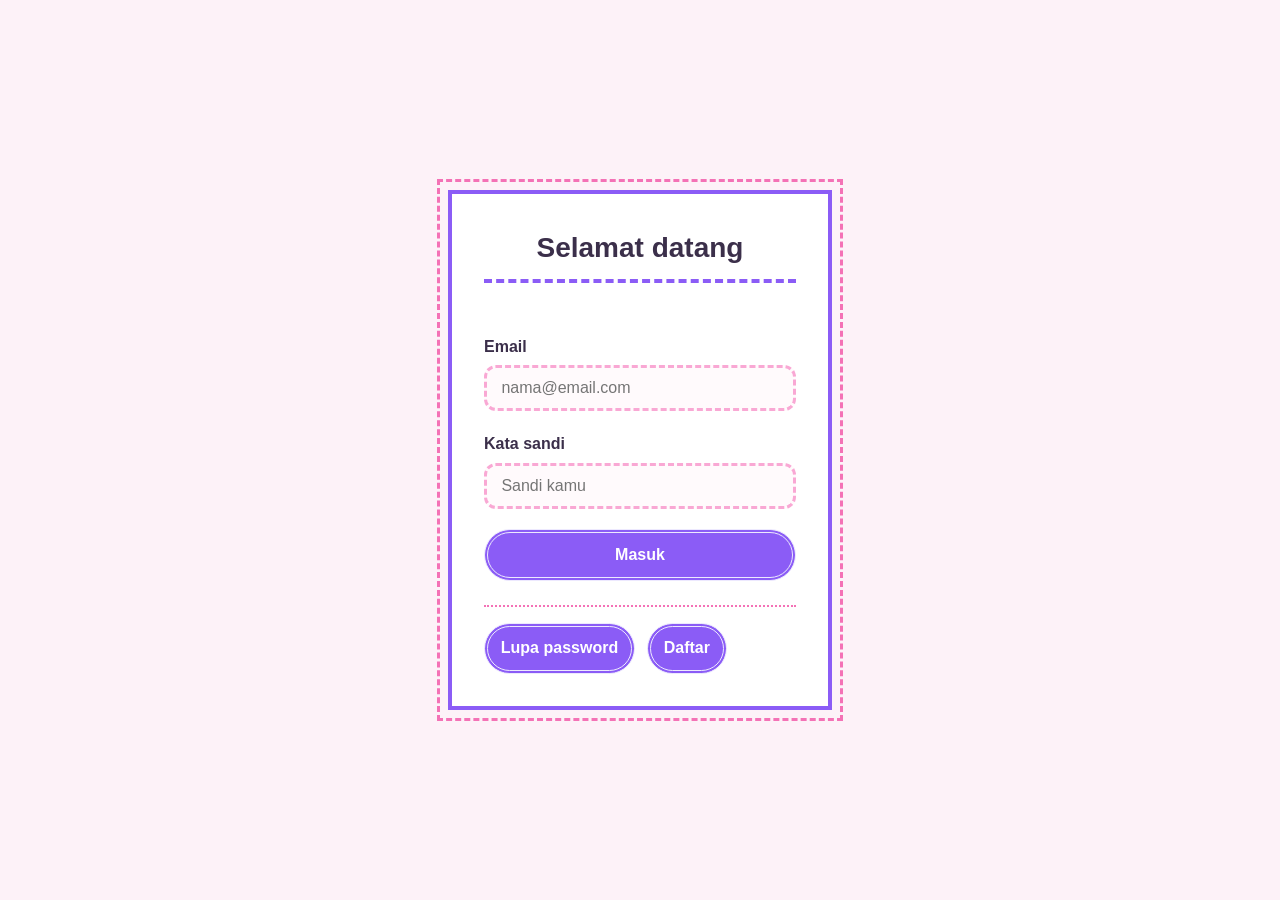
<file: index.html>
<!DOCTYPE html>
<html lang="id">

<head>
  <meta charset="UTF-8">
  <meta name="viewport" content="width=device-width, initial-scale=1.0">
  <title>Belajar CSS: Form Login</title>
  <link rel="stylesheet" href="css/style.css">
  <style>
    /* === LOGIN FORM CSS === */
    .kartu-login {
      width: 100%;
      max-width: 24rem;
      padding: 2rem;
      background-color: #ffffff;
      border: 4px solid #8b5cf6;
      outline: 3px dashed #f472b6;
      outline-offset: 8px;
    }

    .kartu-login h1 {
      font-size: 1.75rem;
      text-align: center;
    }

    /* Bagian atas: judul dan tombol x */
    .modal-header {
      display: flex;
      justify-content: space-between;
      align-items: center;
      padding: 0.75rem 1.25rem;
      border-bottom: 2px dashed #f9a8d4;
    }

    .modal-header h2 {
      font-size: 1.25rem;
    }

    /* Bagian isi */
    .modal-body {
      padding: 1.25rem;
    }

    /* Tombol x untuk menutup */
    .close {
      font-size: 2rem;
      line-height: 1;
      color: #6b5b7b;
      background: none;
      border: none;
      cursor: pointer;
    }

    .close:hover {
      color: #3b2f4a;
    }
  </style>
  <script src="js/data.js"></script>
</head>

<body>
  <main style="min-height: 100vh; display: flex; justify-content: center; align-items: center; padding: 1.5rem;">
    <section class="kartu-login">

      <header>
        <h1 style="border-bottom: 4px dashed #8b5cf6; padding-bottom: 0.5rem;">
          Selamat datang
        </h1>
      </header>

      <br>
      <br>

      <form action="#" method="post" id="formlogin">
        <div class="grup-input">
          <label for="email">Email</label>
          <input type="email" id="email" name="email" placeholder="nama@email.com" autocomplete="email" required
            style="width: 100%;">
        </div>

        <div class="grup-input">
          <label for="password">Kata sandi</label>
          <input type="password" id="password" name="password" placeholder="Sandi kamu" autocomplete="current-password"
            required style="width: 100%;">
        </div>

        <button type="submit" class="tombol" style="width: 100%;">Masuk</button>
      </form>

      <footer
        style="display: flex; flex-wrap: wrap; gap: 0.75rem; margin-top: 1.5rem; padding-top: 1rem; border-top: 2px dotted #f472b6;">
        <button type="button" class="tombol" id="tombol-lupa">Lupa password</button>
        <button type="button" class="tombol" id="tombol-daftar">Daftar</button>
      </footer>

    </section>
  </main>

  <!-- Modal 1: Lupa password -->
  <div id="modal-lupa" class="modal" role="dialog" aria-modal="true" aria-labelledby="judul-lupa">
    <div class="modal-content">
      <div class="modal-header">
        <h2 id="judul-lupa">Lupa password</h2>
        <button type="button" onclick="tutupModalLupa()" class="close" aria-label="Tutup">&times;</button>
      </div>
      <div class="modal-body">
        <p class="subjudul">Masukkan email kamu, nanti kami kirim tautan untuk membuat kata sandi baru.</p>
        <div>
          <div class="grup-input">
            <label for="email-reset">Email terdaftar</label>
            <input type="email" id="email-reset" name="email" placeholder="nama@email.com" autocomplete="email" required
              style="width: 100%;">
          </div>
          <button onclick="kirimTautanReset()" class="tombol" style="width: 100%;">Kirim tautan reset</button>
        </div>
      </div>
    </div>
  </div>

  <!-- Modal 2: Daftar -->
  <div id="modal-daftar" class="modal" role="dialog" aria-modal="true" aria-labelledby="judul-daftar">
    <div class="modal-content">
      <div class="modal-header">
        <h2 id="judul-daftar">Buat akun baru</h2>
        <button type="button" class="close" onclick="tutupModalDaftar()" aria-label="Tutup">&times;</button>
      </div>
      <div class="modal-body">
        <div>
          <div class="grup-input">
            <label for="nama-daftar">Nama lengkap</label>
            <input type="text" id="nama-daftar" name="nama" placeholder="Nama kamu" autocomplete="name" required
              style="width: 100%;">
          </div>
          <div class="grup-input">
            <label for="email-daftar">Email</label>
            <input type="email" id="email-daftar" name="email" placeholder="nama@email.com" autocomplete="email"
              required style="width: 100%;">
          </div>
          <div class="grup-input">
            <label for="sandi-daftar">Kata sandi</label>
            <input type="password" id="sandi-daftar" name="password" placeholder="Minimal 8 karakter"
              autocomplete="new-password" required style="width: 100%;">
          </div>
          <button class="tombol" onclick="daftar()" style="width: 100%;">Buat akun</button>
        </div>
      </div>
    </div>
  </div>

  <script src="js/login.js"></script>
</body>

</html>
</file>
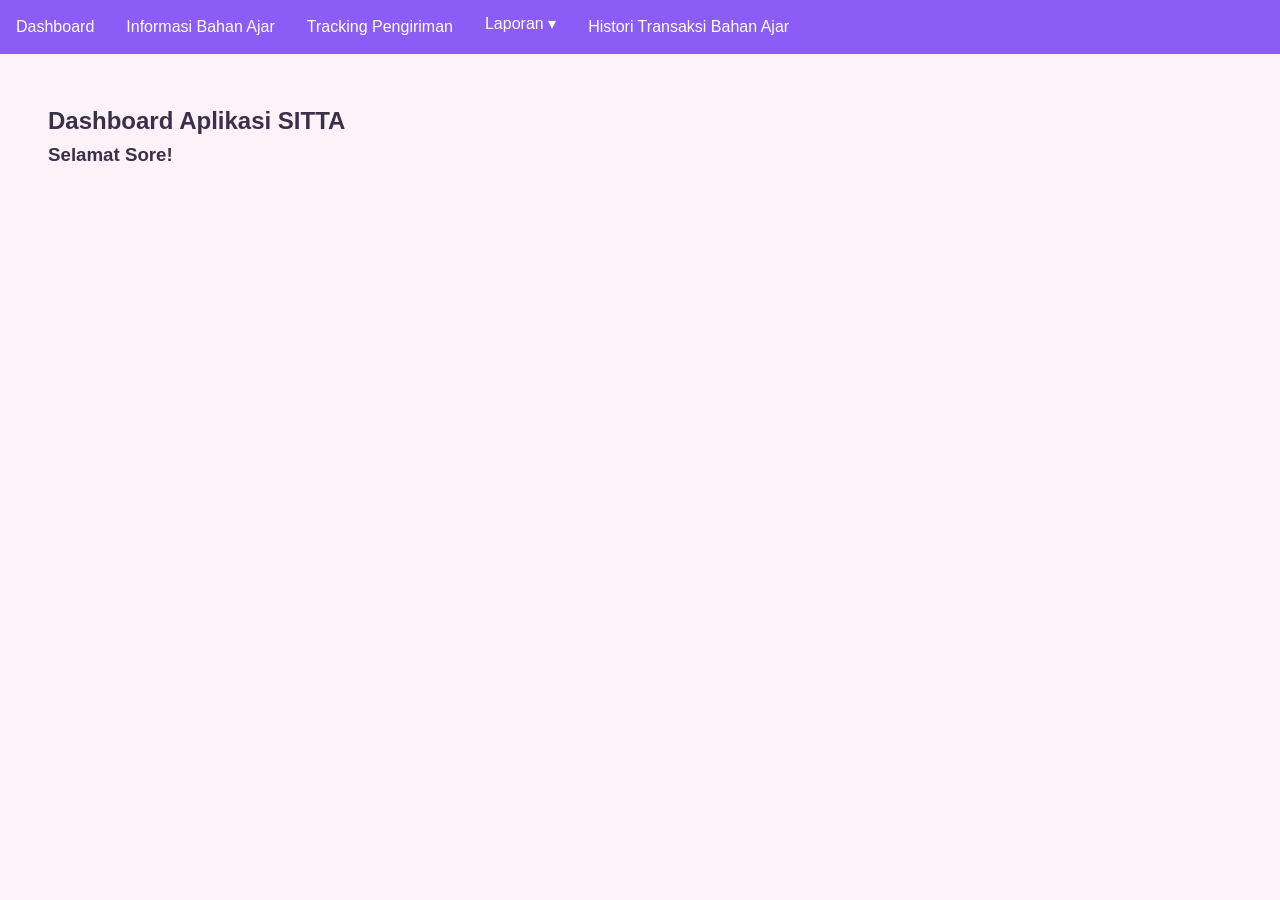
<file: dashboard.html>
<!DOCTYPE html>
<html lang="id">

<head>
  <meta name="viewport" content="width=device-width, initial-scale=1">
  <title>Menu Header Bahan Ajar</title>
  <script src="js/data.js"></script>
  <link rel="stylesheet" href="css/style.css">

</head>

<body>

  <header style="position: sticky;top: 0;">
    <nav class="navbar">
      <a href="dashboard.html">Dashboard</a>
      <a href="stok.html">Informasi Bahan Ajar</a>
      <a href="tracking.html">Tracking Pengiriman</a>
      <div class="dropdown">
        <button class="dropbtn">Laporan &#9662;</button>
        <div class="dropdown-content">
          <a href="#monitoring">Monitoring Progress DO Bahan Ajar</a>
          <a href="#rekap">Rekap Bahan Ajar</a>
        </div>
      </div>
      <a href="#histori">Histori Transaksi Bahan Ajar</a>
    </nav>
  </header>

  <main style="padding: 3rem;">
    <h2>Dashboard Aplikasi SITTA</h2>
    <h3 id="greeting"></h3>
  </main>

  <!-- Greeting berdasarkan waktu-->
  <script>
    var sekarang = new Date();
    var jam = sekarang.getHours();
    var sapaan;

    if (jam < 11) {
      sapaan = "Selamat Pagi";      // 00.00 - 10.59
    } else if (jam < 15) {
      sapaan = "Selamat Siang";     // 11.00 - 14.59
    } else if (jam < 18) {
      sapaan = "Selamat Sore";      // 15.00 - 17.59
    } else {
      sapaan = "Selamat Malam";     // 18.00 - 23.59
    }

    document.getElementById("greeting").textContent = sapaan + "!";
  </script>



</body>

</html>
</file>
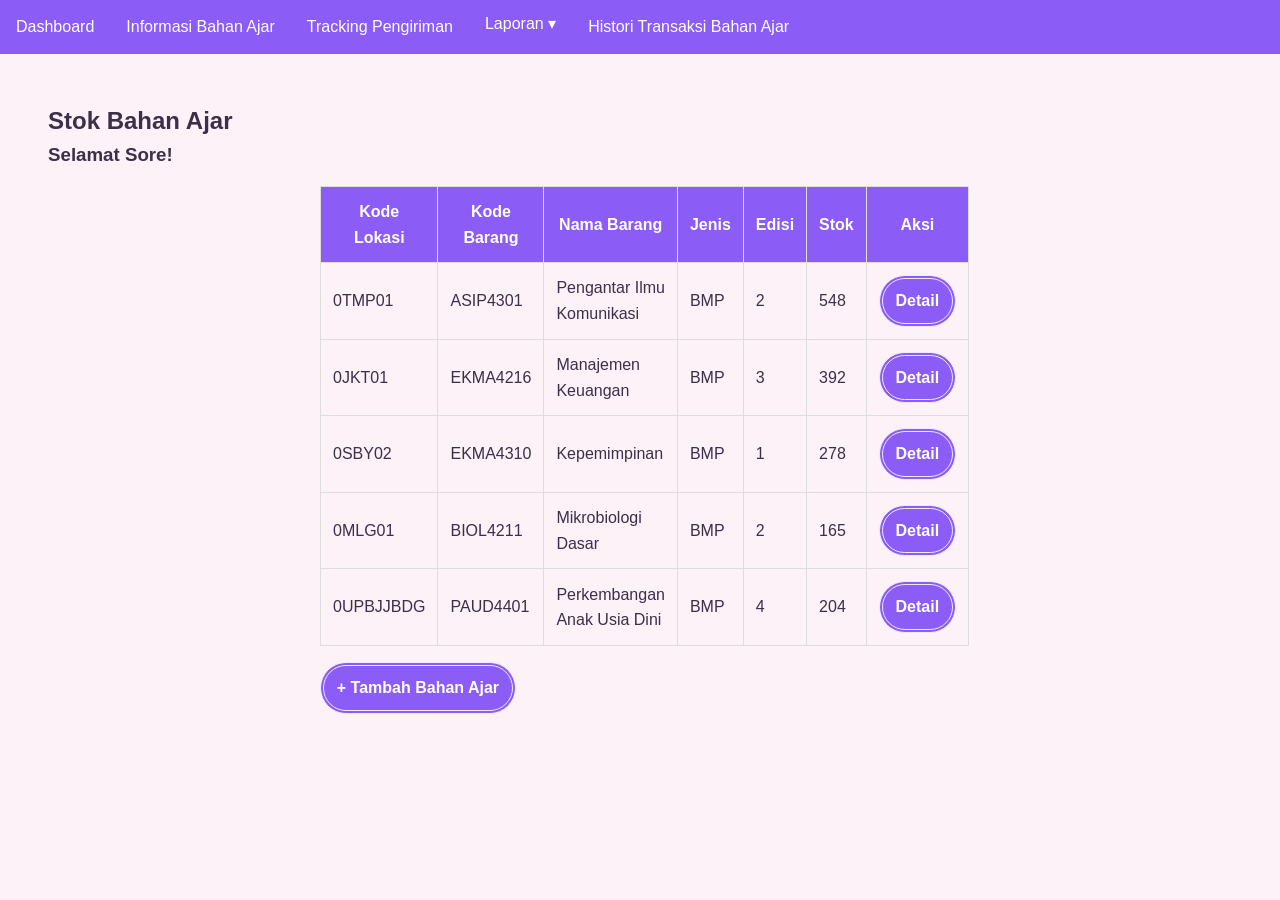
<file: stok.html>
<!DOCTYPE html>
<html lang="id">

<head>
  <meta name="viewport" content="width=device-width, initial-scale=1">
  <title>Stok Bahan Ajar</title>
  <script src="js/data.js"></script>
  <link rel="stylesheet" href="css/style.css">

  <style>
    /* Bagian atas modal: judul dan tombol x */
    .modal-header {
      display: flex;
      justify-content: space-between;
      align-items: center;
      padding: 0.75rem 1.25rem;
      border-bottom: 2px dashed #f9a8d4;
    }

    .modal-header h2 {
      font-size: 1.25rem;
    }

    .modal-body {
      padding: 1.25rem;
    }

    .close {
      font-size: 2rem;
      line-height: 1;
      color: #6b5b7b;
      background: none;
      border: none;
      cursor: pointer;
    }

    .close:hover {
      color: #3b2f4a;
    }
  </style>

</head>

<body>

  <header style="position: sticky;top: 0;">
    <nav class="navbar">
      <a href="dashboard.html">Dashboard</a>
      <a href="stok.html">Informasi Bahan Ajar</a>
      <a href="tracking.html">Tracking Pengiriman</a>
      <div class="dropdown">
        <button class="dropbtn">Laporan &#9662;</button>
        <div class="dropdown-content">
          <a href="#monitoring">Monitoring Progress DO Bahan Ajar</a>
          <a href="#rekap">Rekap Bahan Ajar</a>
        </div>
      </div>
      <a href="#histori">Histori Transaksi Bahan Ajar</a>
    </nav>
  </header>

  <main style="padding: 3rem;">
    <h2>Stok Bahan Ajar</h2>
    <h3 id="greeting"></h3>
    <section class="section-tengah">
      <table id="tabel-stok" style="width: 100%; border-collapse: collapse; margin-top: 1rem;">
        <thead>
          <tr style="background-color: #8b5cf6; color: white;">
            <th style="padding: 0.75rem; border: 1px solid #ddd;">Kode Lokasi</th>
            <th style="padding: 0.75rem; border: 1px solid #ddd;">Kode Barang</th>
            <th style="padding: 0.75rem; border: 1px solid #ddd;">Nama Barang</th>
            <th style="padding: 0.75rem; border: 1px solid #ddd;">Jenis</th>
            <th style="padding: 0.75rem; border: 1px solid #ddd;">Edisi</th>
            <th style="padding: 0.75rem; border: 1px solid #ddd;">Stok</th>
            <th style="padding: 0.75rem; border: 1px solid #ddd;">Aksi</th>
          </tr>
        </thead>
        <tbody></tbody>
      </table>
      <div style="margin-top: 1rem;">
        <button type="button" class="tombol" onclick="bukaTambah()">+ Tambah Bahan Ajar</button>
      </div>
    </section>
  </main>

  <!-- Greeting berdasarkan waktu lokal (jam di perangkat pengguna). -->
  <script>
    var sekarang = new Date();
    var jam = sekarang.getHours();
    var sapaan;

    if (jam < 11) {
      sapaan = "Selamat Pagi";      // 00.00 - 10.59
    } else if (jam < 15) {
      sapaan = "Selamat Siang";     // 11.00 - 14.59
    } else if (jam < 18) {
      sapaan = "Selamat Sore";      // 15.00 - 17.59
    } else {
      sapaan = "Selamat Malam";     // 18.00 - 23.59
    }

    document.getElementById("greeting").textContent = `${sapaan}!`;
  </script>

  <!-- Tabel stok bahan ajar -->
  <script>
    function tampilkanTabel() {
      var tbody = document.querySelector("#tabel-stok tbody");
      tbody.innerHTML = "";
      dataBahanAjar.forEach(function (item, index) {
        var row = document.createElement("tr");
        row.innerHTML = `
          <td style='padding: 0.75rem; border: 1px solid #ddd;'>${item.kodeLokasi}</td>
          <td style='padding: 0.75rem; border: 1px solid #ddd;'>${item.kodeBarang}</td>
          <td style='padding: 0.75rem; border: 1px solid #ddd;'>${item.namaBarang}</td>
          <td style='padding: 0.75rem; border: 1px solid #ddd;'>${item.jenisBarang}</td>
          <td style='padding: 0.75rem; border: 1px solid #ddd;'>${item.edisi}</td>
          <td style='padding: 0.75rem; border: 1px solid #ddd;'>${item.stok}</td>
          <td style='padding: 0.75rem; border: 1px solid #ddd;'><button type='button' class='tombol' onclick='lihatDetail(${index})'>Detail</button></td>`;
        tbody.appendChild(row);
      });
    }

    tampilkanTabel();
  </script>

  <!-- Modal detail bahan ajar -->
  <div id="modal-detail" class="modal" role="dialog" aria-modal="true" aria-labelledby="judul-detail">
    <div class="modal-content">
      <div class="modal-header">
        <h2 id="judul-detail">Detail Bahan Ajar</h2>
        <button type="button" onclick="tutupDetail()" class="close" aria-label="Tutup">&times;</button>
      </div>
      <div class="modal-body">
        <div id="isi-detail"></div>
      </div>
    </div>
  </div>

  <script>
    // data.js tetap tidak diubah: tentukan URL cover di sini.
    // URL eksternal (http/https) dipakai langsung, path relatif "img/" diarahkan ke "assets/img/".
    function urlCover(url) {
      if (url.startsWith("https://") || url.startsWith("http://")) {
        return url;
      }
      if (url.startsWith("img/")) {
        return `assets/${url}`;
      }
      return url;
    }

    function lihatDetail(index) {
      var item = dataBahanAjar[index];

      document.getElementById("isi-detail").innerHTML = `
        <img src='${urlCover(item.cover)}' alt='Cover ${item.namaBarang}' style='width: 100%; border-radius: 8px; margin-bottom: 1rem;'>
        <table style='width: 100%; border-collapse: collapse;'>
          <tr><td style='padding: 0.5rem; border: 1px solid #ddd; font-weight: 600; background-color: #f9f1fb;'>Kode Lokasi</td><td style='padding: 0.5rem; border: 1px solid #ddd;'>${item.kodeLokasi}</td></tr>
          <tr><td style='padding: 0.5rem; border: 1px solid #ddd; font-weight: 600; background-color: #f9f1fb;'>Kode Barang</td><td style='padding: 0.5rem; border: 1px solid #ddd;'>${item.kodeBarang}</td></tr>
          <tr><td style='padding: 0.5rem; border: 1px solid #ddd; font-weight: 600; background-color: #f9f1fb;'>Nama Barang</td><td style='padding: 0.5rem; border: 1px solid #ddd;'>${item.namaBarang}</td></tr>
          <tr><td style='padding: 0.5rem; border: 1px solid #ddd; font-weight: 600; background-color: #f9f1fb;'>Jenis</td><td style='padding: 0.5rem; border: 1px solid #ddd;'>${item.jenisBarang}</td></tr>
          <tr><td style='padding: 0.5rem; border: 1px solid #ddd; font-weight: 600; background-color: #f9f1fb;'>Edisi</td><td style='padding: 0.5rem; border: 1px solid #ddd;'>${item.edisi}</td></tr>
          <tr><td style='padding: 0.5rem; border: 1px solid #ddd; font-weight: 600; background-color: #f9f1fb;'>Stok</td><td style='padding: 0.5rem; border: 1px solid #ddd;'>${item.stok}</td></tr>
        </table>`;
      document.getElementById("modal-detail").style.display = "block";
    }

    function tutupDetail() {
      document.getElementById("modal-detail").style.display = "none";
    }
  </script>

  <!-- Modal tambah bahan ajar baru (data hanya ada di memori, tidak mengubah data.js) -->
  <div id="modal-tambah" class="modal" role="dialog" aria-modal="true" aria-labelledby="judul-tambah">
    <div class="modal-content">
      <div class="modal-header">
        <h2 id="judul-tambah">Tambah Bahan Ajar</h2>
        <button type="button" onclick="tutupTambah()" class="close" aria-label="Tutup">&times;</button>
      </div>
      <div class="modal-body">
        <form id="form-tambah">
          <div class="grup-input">
            <label for="tambah-lokasi">Kode Lokasi</label>
            <input type="text" id="tambah-lokasi" name="kodeLokasi" placeholder="Contoh: 0JKT01" required
              style="width: 100%;">
          </div>
          <div class="grup-input">
            <label for="tambah-barang">Kode Barang</label>
            <input type="text" id="tambah-barang" name="kodeBarang" placeholder="Contoh: EKMA4216" required
              style="width: 100%;">
          </div>
          <div class="grup-input">
            <label for="tambah-nama">Nama Barang</label>
            <input type="text" id="tambah-nama" name="namaBarang" placeholder="Nama bahan ajar" required
              style="width: 100%;">
          </div>
          <div class="grup-input">
            <label for="tambah-jenis">Jenis</label>
            <select id="tambah-jenis" name="jenisBarang" style="width: 100%;">
              <option value="BMP">BMP</option>
              <option value="WA">WA</option>
            </select>
          </div>
          <div class="grup-input">
            <label for="tambah-edisi">Edisi</label>
            <input type="number" id="tambah-edisi" name="edisi" min="1" placeholder="Contoh: 1" required
              style="width: 100%;">
          </div>
          <div class="grup-input">
            <label for="tambah-stok">Stok</label>
            <input type="number" id="tambah-stok" name="stok" min="0" placeholder="Contoh: 100" required
              style="width: 100%;">
          </div>
          <div class="grup-input">
            <label for="tambah-cover">URL Cover</label>
            <input type="url" id="tambah-cover" name="cover" placeholder="https://contoh.com/cover.jpg"
              oninput="pratinjauCover()" style="width: 100%;">
            <img id="pratinjau-cover" alt="Pratinjau cover"
              style="display: none; width: 100%; margin-top: 0.5rem; border-radius: 8px; border: 2px dashed #f9a8d4;">
          </div>
          <button type="submit" class="tombol" style="width: 100%;">Simpan</button>
        </form>
      </div>
    </div>
  </div>

  <script>
    function bukaTambah() {
      document.getElementById("form-tambah").reset();
      document.getElementById("pratinjau-cover").style.display = "none";
      document.getElementById("modal-tambah").style.display = "block";
    }

    function tutupTambah() {
      document.getElementById("modal-tambah").style.display = "none";
    }

    function pratinjauCover() {
      var input = document.getElementById("tambah-cover");
      var pratinjau = document.getElementById("pratinjau-cover");
      if (input.value.trim() === "") {
        pratinjau.style.display = "none";
      } else {
        pratinjau.src = input.value.trim();
        pratinjau.style.display = "block";
      }
    }

    function tambahBahanAjar(event) {
      event.preventDefault();
      var form = event.target;

      dataBahanAjar.push({
        kodeLokasi: form.kodeLokasi.value.trim(),
        kodeBarang: form.kodeBarang.value.trim(),
        namaBarang: form.namaBarang.value.trim(),
        jenisBarang: form.jenisBarang.value,
        edisi: form.edisi.value,
        stok: Number(form.stok.value),
        cover: form.cover.value.trim()
      });

      tampilkanTabel();
      tutupTambah();

      var namaBaru = form.namaBarang.value.trim();
      form.reset();
      alert(`Bahan ajar "${namaBaru}" berhasil ditambahkan`);
    }

    document.getElementById("form-tambah").addEventListener("submit", tambahBahanAjar);
  </script>

</body>

</html>
</file>
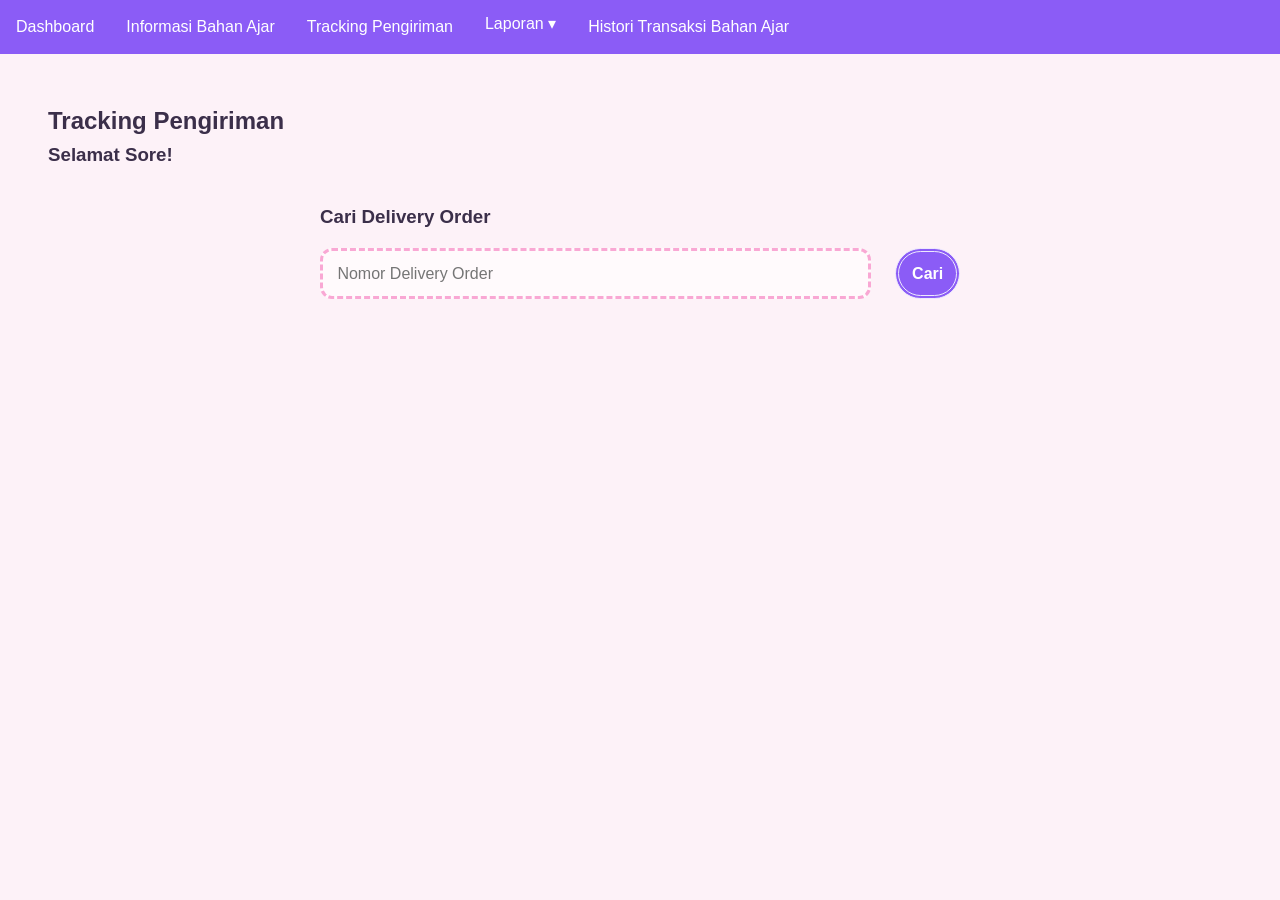
<file: tracking.html>
<!DOCTYPE html>
<html lang="id">

<head>
  <meta name="viewport" content="width=device-width, initial-scale=1">
  <title>Tracking Pengiriman</title>
  <script src="js/data.js"></script>
  <link rel="stylesheet" href="css/style.css">

</head>

<body>

  <header style="position: sticky;top: 0;">
    <nav class="navbar">
      <a href="dashboard.html">Dashboard</a>
      <a href="stok.html">Informasi Bahan Ajar</a>
      <a href="tracking.html">Tracking Pengiriman</a>
      <div class="dropdown">
        <button class="dropbtn">Laporan &#9662;</button>
        <div class="dropdown-content">
          <a href="#monitoring">Monitoring Progress DO Bahan Ajar</a>
          <a href="#rekap">Rekap Bahan Ajar</a>
        </div>
      </div>
      <a href="#histori">Histori Transaksi Bahan Ajar</a>
    </nav>
  </header>

  <main style="padding: 3rem;">
    <h2>Tracking Pengiriman</h2>
    <h3 id="greeting"></h3>
    <section style="margin-top: 2rem;" class="section-tengah">
      <div class="grup-input">
        <h3 style="margin-bottom: 1rem;">Cari Delivery Order</h3>
        <div style="display: flex;">
          <input type="text" id="nomor-do" style="width: 100%;" placeholder="Nomor Delivery Order" />
          <button class="tombol" style="margin-left: 1.5rem;" onclick="cariDeliveryOrder()">Cari</button>
        </div>
      </div>
    </section>
    <section>
      <div id="hasil"></div>
    </section>
  </main>

  <!-- Greeting berdasarkan waktu lokal (jam di perangkat pengguna). -->
  <script>
    var sekarang = new Date();
    var jam = sekarang.getHours();
    var sapaan;

    if (jam < 11) {
      sapaan = "Selamat Pagi";      // 00.00 - 10.59
    } else if (jam < 15) {
      sapaan = "Selamat Siang";     // 11.00 - 14.59
    } else if (jam < 18) {
      sapaan = "Selamat Sore";      // 15.00 - 17.59
    } else {
      sapaan = "Selamat Malam";     // 18.00 - 23.59
    }

    document.getElementById("greeting").textContent = sapaan + "!";
  </script>

  <!-- script untuk cari delivery order -->
  <script src="js/deliverytracking.js"></script>

</body>

</html>
</file>
<file: css/style.css>
/* Reset sederhana: hapus jarak bawaan browser */
* {
  box-sizing: border-box;
  margin: 0;
  padding: 0;
}

/* Gaya dasar seluruh halaman */
body {
  font-family: "Segoe UI", Tahoma, sans-serif;
  background-color: #fdf2f8;
  color: #3b2f4a;
  line-height: 1.6;
}

/* ===== GLOBAL (semua halaman) ===== */

.subjudul {
  margin: 0.75rem 0 1.5rem;
  text-align: center;
  color: #6b5b7b;
}

/* Latar belakang gelap yang menutupi seluruh layar */
.modal {
  display: none;
  position: fixed;
  z-index: 10;
  left: 0;
  top: 0;
  width: 100%;
  height: 100%;
  overflow: auto;
  background-color: rgba(59, 47, 74, 0.5);
}

/* Kotak putih di tengah */
.modal-content {
  width: 90%;
  max-width: 24rem;
  margin: 12vh auto;
  background-color: #ffffff;
  border: 6px double #f472b6;
  border-radius: 12px;
}

.grup-input {
  margin-bottom: 1.25rem;
}

.grup-input label {
  display: block;
  margin-bottom: 0.35rem;
  font-weight: 600;
}

.grup-input input,
.grup-input select {
  padding: 0.7rem 0.9rem;
  font-size: 1rem;
  font-family: inherit;
  color: inherit;
  background-color: #fffafc;
  border: 3px dashed #f9a8d4;
  border-radius: 12px;
}

.grup-input input:focus,
.grup-input select:focus {
  outline: none;
  background-color: #ffffff;
  border: 3px solid #8b5cf6;
  box-shadow: 0 0 0 4px #ddd6fe;
}

.tombol {
  padding: 0.8rem;
  font-size: 1rem;
  font-weight: 700;
  color: #ffffff;
  background-color: #8b5cf6;
  border: 4px double #ede9fe;
  border-radius: 999px;
  cursor: pointer;
}

.tombol:hover {
  background-color: #7c3aed;
}

/* Cincin fokus untuk semua tombol (navigasi keyboard) */
button:focus-visible {
  outline: 3px solid #38bdf8;
  outline-offset: 3px;
}

/* ==================== NAVBAR (dashboard & tracking) ==================== */
.navbar {
  overflow: hidden;
  background-color: #8b5cf6;
}

.navbar a {
  float: left;
  font-size: 16px;
  color: white;
  text-align: center;
  padding: 14px 16px;
  text-decoration: none;
}

.dropdown {
  float: left;
  overflow: hidden;
}

.dropdown .dropbtn {
  font-size: 16px;
  border: none;
  outline: none;
  color: white;
  padding: 14px 16px;
  background-color: inherit;
  font-family: inherit;
  margin: 0;
}

.navbar a:hover,
.dropdown:hover .dropbtn {
  background-color: #f472b6;
}

.dropdown-content {
  display: none;
  position: absolute;
  background-color: #f9f9f9;
  min-width: 280px;
  box-shadow: 0px 8px 16px 0px rgba(0, 0, 0, 0.2);
  z-index: 1;
}

.dropdown-content a {
  float: none;
  color: black;
  padding: 12px 16px;
  text-decoration: none;
  display: block;
  text-align: left;
}

.dropdown-content a:hover {
  background-color: #ddd;
}

.dropdown:hover .dropdown-content {
  display: block;
}

.section-tengah {
  margin-left: auto;
  margin-right: auto;
  width: 40rem;
}

/* ==================== TRACKING ONLY ==================== */
.kartu-detail {
  background-color: #fffafc;
  border: 3px dashed #f9a8d4;
  padding: 12px;
  border-radius: 12px;
}

.status {
  padding: 4px;
  font-size: small;
  border-radius: 16px;
  padding-right: 8px;
  padding-left: 8px;
  display: inline-block;
  margin-left: 1rem;
  color: white;
  background-color: #8b5cf6;
}
</file>
